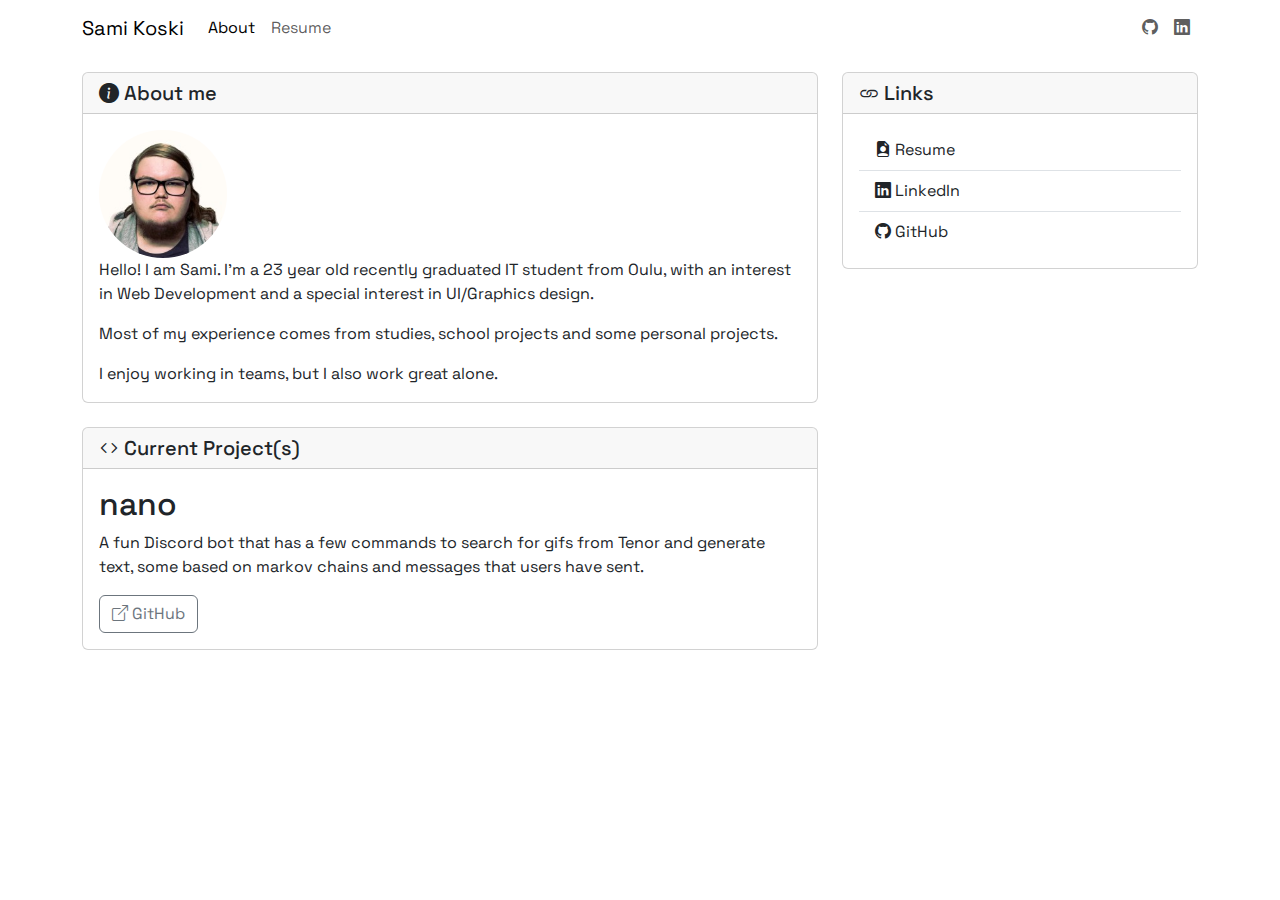
<file: index.html>
<!DOCTYPE html>
<html lang="en">

<head>
    <link rel="stylesheet" href="css/bootstrap.min.css">
    <link rel="stylesheet" href="css/style.css">
    <link rel="stylesheet" href="https://cdn.jsdelivr.net/npm/bootstrap-icons@1.10.5/font/bootstrap-icons.css">
    <meta charset="UTF-8">
    <meta http-equiv="X-UA-Compatible" content="IE=edge">
    <meta name="viewport" content="width=device-width, initial-scale=1.0">
    <title>Sami Koski</title>
</head>
<body id="body" class="">
    <nav class="navbar navbar-expand pb-4">
        <div class="container">
            <a class="navbar-brand" href="#">Sami Koski</a>
            <ul class="navbar-nav flex-row">
                <li class="nav-item">
                    <a class="nav-link active" href="index.html">About</a>
                </li>
                <li class="nav-item">
                    <a class="nav-link" href="cv.html">Resume</a>
                </li>
            </ul>
            <ul class="navbar-nav flex-row flex-wrap ms-md-auto">
                <li class="nav-item">
                    <a class="nav-link" target="_blank" href="https://github.com/koskisami"><i class="bi bi-github"></i></a>
                </li>
                <li class="nav-item">
                    <a class="nav-link" target="_blank" href="https://linkedin.com/in/koskisami"><i class="bi bi-linkedin"></i></a>
                </li>
            </ul>
        </div>
    </nav>
    <div class="container">
        <div class="row flex-row d-flex">
            <div class="col-lg-8 flex-column">
                <div class="col pb-4">
                    <div class="card">
                        <h5 class="card-header"><i class="bi bi-info-circle-fill"></i> About me</h5>
                        <div class="card-body">
                            <img src="photos/pfp.jpg" class="pfp rounded-circle" alt="...">
                            <p class="card-text">Hello! I am Sami. I'm a 23 year old recently graduated IT student from Oulu, with an interest in Web
                                Development and a special interest in UI/Graphics design.</p>
                            <p class="card-text">Most of my experience comes from studies, school projects and some personal projects.</p>
                            <p class="card-text">I enjoy working in teams, but I also work great alone.</p>
                        </div>
                    </div>
                </div>
                <div class="col pb-4">
                    <div class="card">
                        <h5 class="card-header"><i class="bi bi-code"></i> Current Project(s)</h5>
                        <div class="card-body">
                            <h2>nano</h2>
                            <p>A fun Discord bot that has a few commands to search for gifs from Tenor and generate text, some based on markov chains and messages that users have sent.</p>
                            <a href="http://github.com/koskisami/nano" target="_blank" class="btn btn-outline-secondary"><i class="bi bi-box-arrow-up-right"></i> GitHub</a>
                        </div>
                    </div>
                </div>
            </div>
            <div class="col-lg-4 flex-column">
                <div class="col pb-4">
                    <div class="card">
                        <h5 class="card-header"><i class="bi bi-link"></i> Links</h5>
                        <div class="card-body">
                            <div class="list-group list-group-flush">
                                <a href="cv.html" class="list-group-item list-group-item-action"><i class="bi bi-file-earmark-person-fill"></i>  Resume</a>
                                <a target="_blank" href="https://linkedin.com/in/koskisami" class="list-group-item list-group-item-action"><i class="bi bi-linkedin"></i>  LinkedIn</a>
                                <a target="_blank" href="https://github.com/koskisami" class="list-group-item list-group-item-action"><i class="bi bi-github"></i>  GitHub</a>
                            </div>
                            
                        </div>
                    </div>
                </div>
            </div>
        </div>
    </div>

</body>
<script src="js/js.js"></script>
<script src="js/bootstrap.min.js"></script>

</html>
</file>
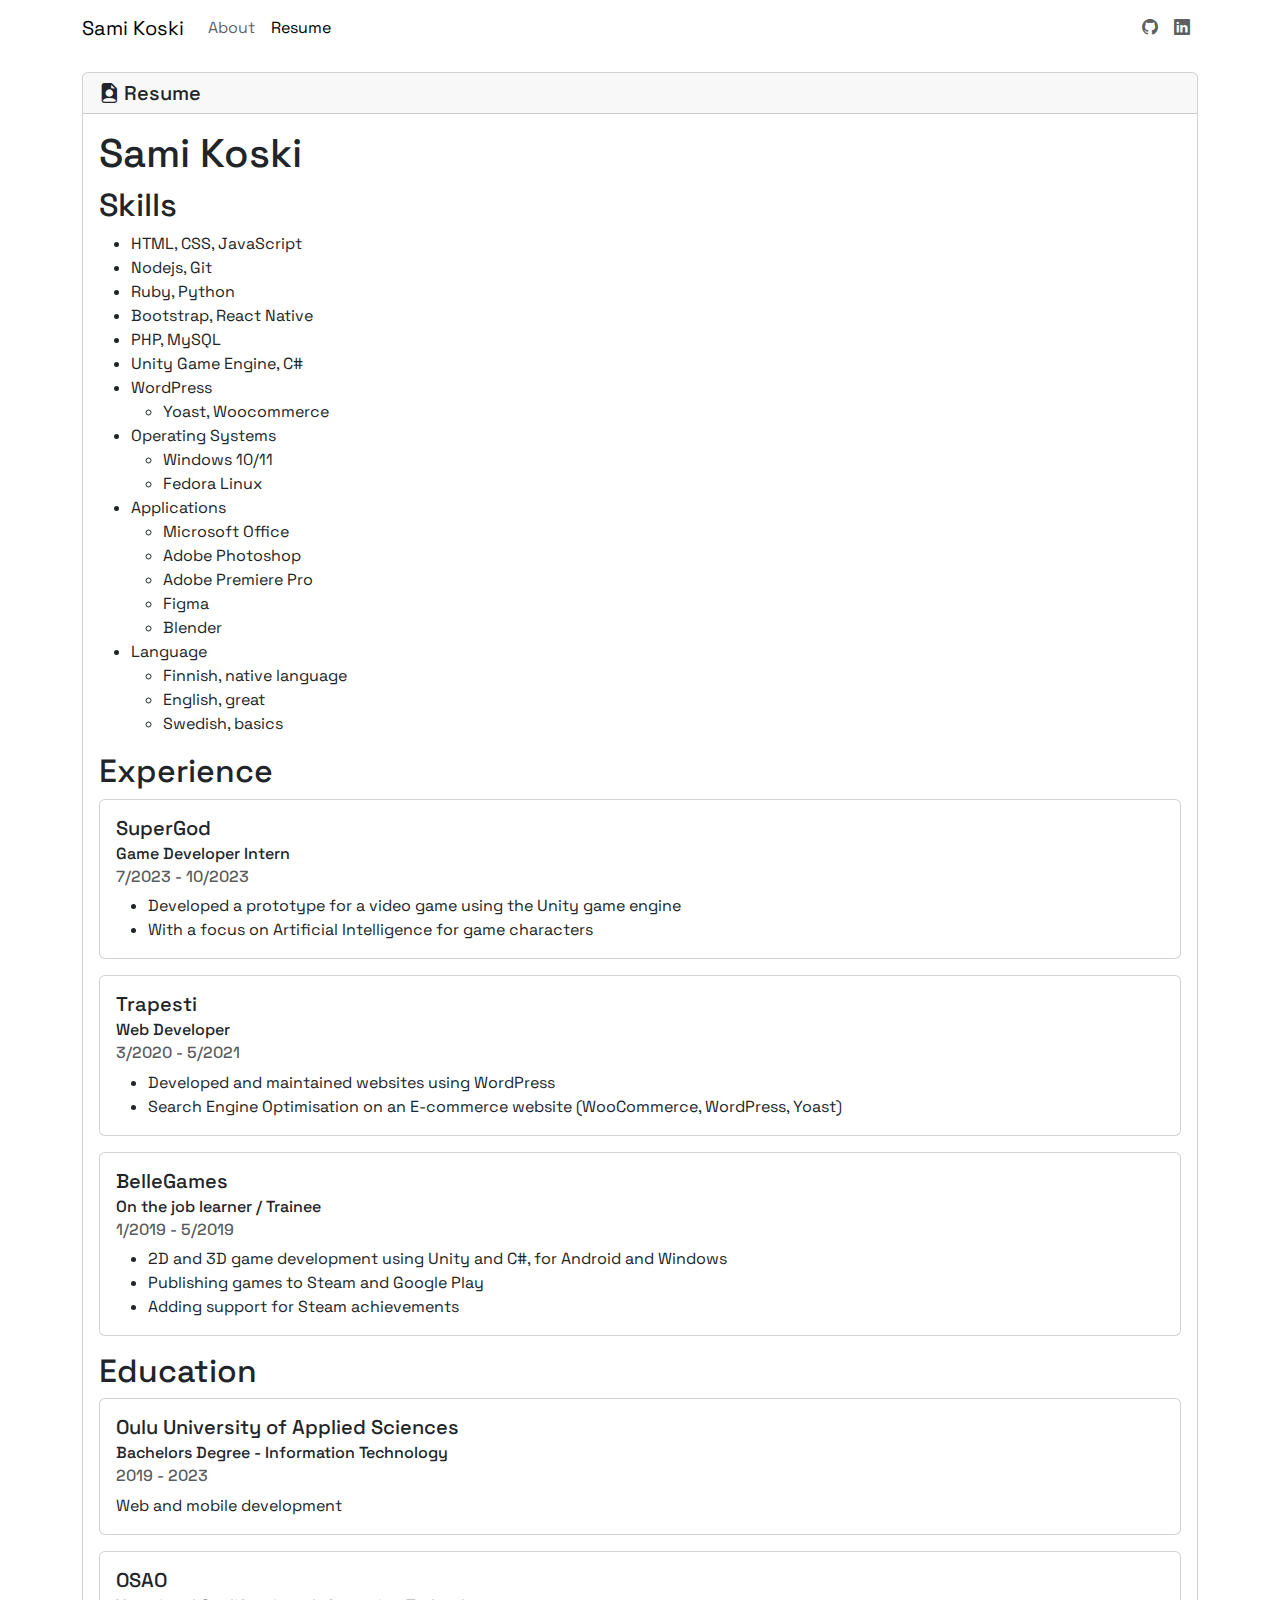
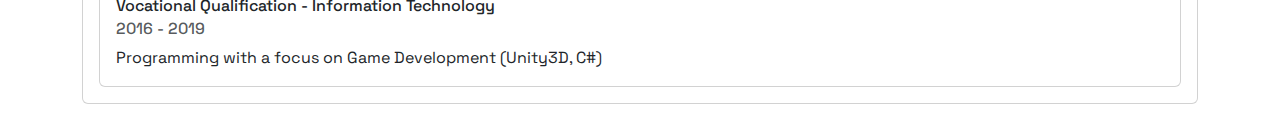
<file: cv.html>
<!DOCTYPE html>
<html lang="en">

<head>
    <link rel="stylesheet" href="css/bootstrap.min.css">
    <link rel="stylesheet" href="css/style.css">
    <link rel="stylesheet" href="https://cdn.jsdelivr.net/npm/bootstrap-icons@1.10.5/font/bootstrap-icons.css">
    <meta charset="UTF-8">
    <meta http-equiv="X-UA-Compatible" content="IE=edge">
    <meta name="viewport" content="width=device-width, initial-scale=1.0">
    <title>Sami Koski - Resume</title>
</head>
<body id="body" class="">
    <nav class="navbar navbar-expand pb-4">
        <div class="container">
            <a class="navbar-brand" href="#">Sami Koski</a>
            <ul class="navbar-nav flex-row">
                <li class="nav-item">
                    <a class="nav-link" href="index.html">About</a>
                </li>
                <li class="nav-item">
                    <a class="nav-link active" href="cv.html">Resume</a>
                </li>
            </ul>
            <ul class="navbar-nav flex-row flex-wrap ms-md-auto">
                <li class="nav-item">
                    <a class="nav-link" target="_blank" href="https://github.com/koskisami"><i class="bi bi-github"></i></a>
                </li>
                <li class="nav-item">
                    <a class="nav-link" target="_blank" href="https://linkedin.com/in/koskisami"><i class="bi bi-linkedin"></i></a>
                </li>
            </ul>
        </div>
    </nav>
    <div class="container">
        <div class="row flex-row d-flex">
            <div class="col-lg pb-4">
                <div class="card">
                    <h5 class="card-header"><i class="bi bi-file-earmark-person-fill"></i> Resume</h5>
                    <div class="card-body">
                        <h1>Sami Koski</h1>
                        <h2>Skills</h2>
                        <ul>
                            <li>HTML, CSS, JavaScript</li>
                            <li>Nodejs, Git</li>
                            <li>Ruby, Python</li>
                            <li>Bootstrap, React Native</li>
                            <li>PHP, MySQL</li>
                            <li>Unity Game Engine, C#</li>
                            <li>WordPress</li>
                            <ul>
                                <li>Yoast, Woocommerce</li>
                            </ul>
                            <li>Operating Systems</li>
                            <ul>
                                <li>Windows 10/11</li>
                                <li>Fedora Linux</li>
                            </ul>
                            <li>Applications</li>
                            <ul>
                                <li>Microsoft Office</li>
                                <li>Adobe Photoshop</li>
                                <li>Adobe Premiere Pro</li>
                                <li>Figma</li>
                                <li>Blender</li>
                            </ul>
                            <li>Language</li>
                            <ul>
                                <li>Finnish, native language</li>
                                <li>English, great</li>
                                <li>Swedish, basics</li>
                            </ul>
                        </ul>
                        <h2>Experience</h2>
                        <div class="card mb-3">
                            <div class="card-body">
                                <h5 class="card-title">SuperGod</h5>
                                <h6 class="card-subtitle mb-2">Game Developer Intern</h6>
                                <h6 class="card-subtitle text-muted mb-2">7/2023 - 10/2023</h6>
                                <ul class="card-text">
                                    <li>Developed a prototype for a video game using the Unity game engine</li>
                                    <li>With a focus on Artificial Intelligence for game characters</li>
                                </ul>
                            </div>
                        </div>
                        <div class="card mb-3">
                            <div class="card-body">
                                <h5 class="card-title">Trapesti</h5>
                                <h6 class="card-subtitle mb-2">Web Developer</h6>
                                <h6 class="card-subtitle text-muted mb-2">3/2020 - 5/2021</h6>
                                <ul class="card-text">
                                    <li>Developed and maintained websites using WordPress</li>
                                    <li>Search Engine Optimisation on an E-commerce website (WooCommerce, WordPress, Yoast)</li>
                                </ul>
                            </div>
                        </div>
                        <div class="card mb-3">
                            <div class="card-body">
                                <h5 class="card-title">BelleGames</h5>
                                <h6 class="card-subtitle mb-2">On the job learner / Trainee</h6>
                                <h6 class="card-subtitle text-muted mb-2">1/2019 - 5/2019</h6>
                                <ul class="card-text">
                                    <li>2D and 3D game development using Unity and C#, for Android and Windows</li>
                                    <li>Publishing games to Steam and Google Play</li>
                                    <li>Adding support for Steam achievements</li>
                                </ul>
                            </div>
                        </div>
                        <h2>Education</h2>
                        <div class="card mb-3">
                            <div class="card-body">
                                <h5 class="card-title">Oulu University of Applied Sciences</h5>
                                <h6 class="card-subtitle mb-2">Bachelors Degree - Information Technology</h6>
                                <h6 class="card-subtitle text-muted mb-2">2019 - 2023</h6>
                                <p class="card-text">Web and mobile development</p>
                            </div>
                        </div>
                        <div class="card">
                            <div class="card-body">
                                <h5 class="card-title">OSAO</h5>
                                <h6 class="card-subtitle mb-2">Vocational Qualification - Information Technology</h6>
                                <h6 class="card-subtitle text-muted mb-2">2016 - 2019</h6>
                                <p class="card-text">Programming with a focus on Game Development (Unity3D, C#)</p>
                            </div>
                        </div>
                    </div>
                </div>
            </div>
        </div>
    </div>

</body>
<script src="js/js.js"></script>
<script src="js/bootstrap.min.js"></script>

</html>
</file>
<file: css/style.css>
@import url('https://fonts.googleapis.com/css2?family=Space+Grotesk:wght@300;400;500;600;700&display=swap');

body {
    font-family: 'Space Grotesk', sans-serif;
    transition: all 0.2s ;
}

.pfp {
    height: 8em;
    width: auto;
}
</file>
